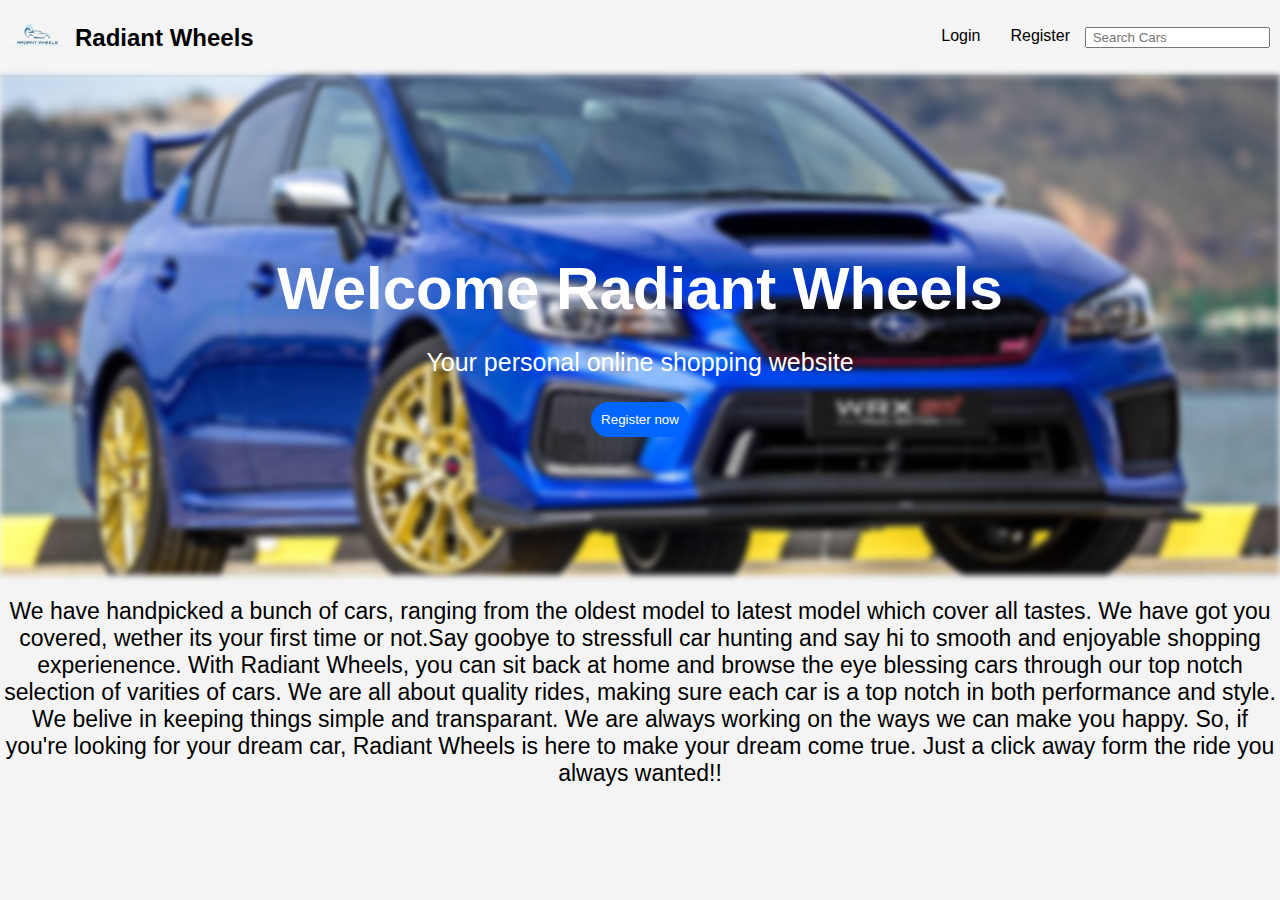
<file: Web development/index.html>
<!DOCTYPE html>
<html lang="en">

<head>
    <meta charset="UTF-8">
    <meta name="viewport" content="width=device-width, initial-scale=1.0">
    <link rel="stylesheet" href="style/style.css">
    <link rel="stylesheet" href="style/nav.css">
    <title>Online Car Sales</title>
</head>

<body>
    <header>
        <div class="logo-name">
            <img src="images/logo.jpg">
            <h4>Radiant Wheels</h4>
        </div>
        <nav>
            <ul>
                <li><a href="seller.html">Login</a></li>
                <li><a href="Registration.html">Register</a></li>
                <input type="text" list="Models" placeholder=" Search Cars">
                <datalist id="Models">
                    <option value="Subaru">Subaru</option>
                    <option value="Supra">Supra</option>
                    <option value="Corola">Corola</option>
                    <option value="BMW">BMW</option>
                    <option value="Audi">Audi</option>
                </datalist>
            </ul>
        </nav>
    </header>
    <section class="bg-sec">
        <div class="bg">
            <div class="bg-img"></div>
            <div class="bg-content">
                <h1>Welcome Radiant Wheels</h1>
                <p>Your personal online shopping website</p>
                <button class="bt" onclick="location.href='Registration.html'">Register now</button>
            </div>
        </div>

    </section>
    <div class="p1">
        <p>
            We have handpicked a bunch of cars, ranging from the oldest model to latest model which cover all tastes. We
            have got you covered, wether its your first time or not.Say goobye to stressfull car hunting and say hi to
            smooth and enjoyable shopping experienence. With Radiant Wheels, you can sit back at home and browse the eye
            blessing cars through our top notch selection of varities of cars. We are all about quality rides, making
            sure each car is a top notch in both performance and style.
            We belive in keeping things simple and transparant. We are always working on the ways we can make you happy.
            So, if you're looking for your dream car, Radiant Wheels is here to make your dream come true. Just a click
            away form the ride you always wanted!!
        </p>
    </div>
    <p></p>
</body>

</html>
</file>
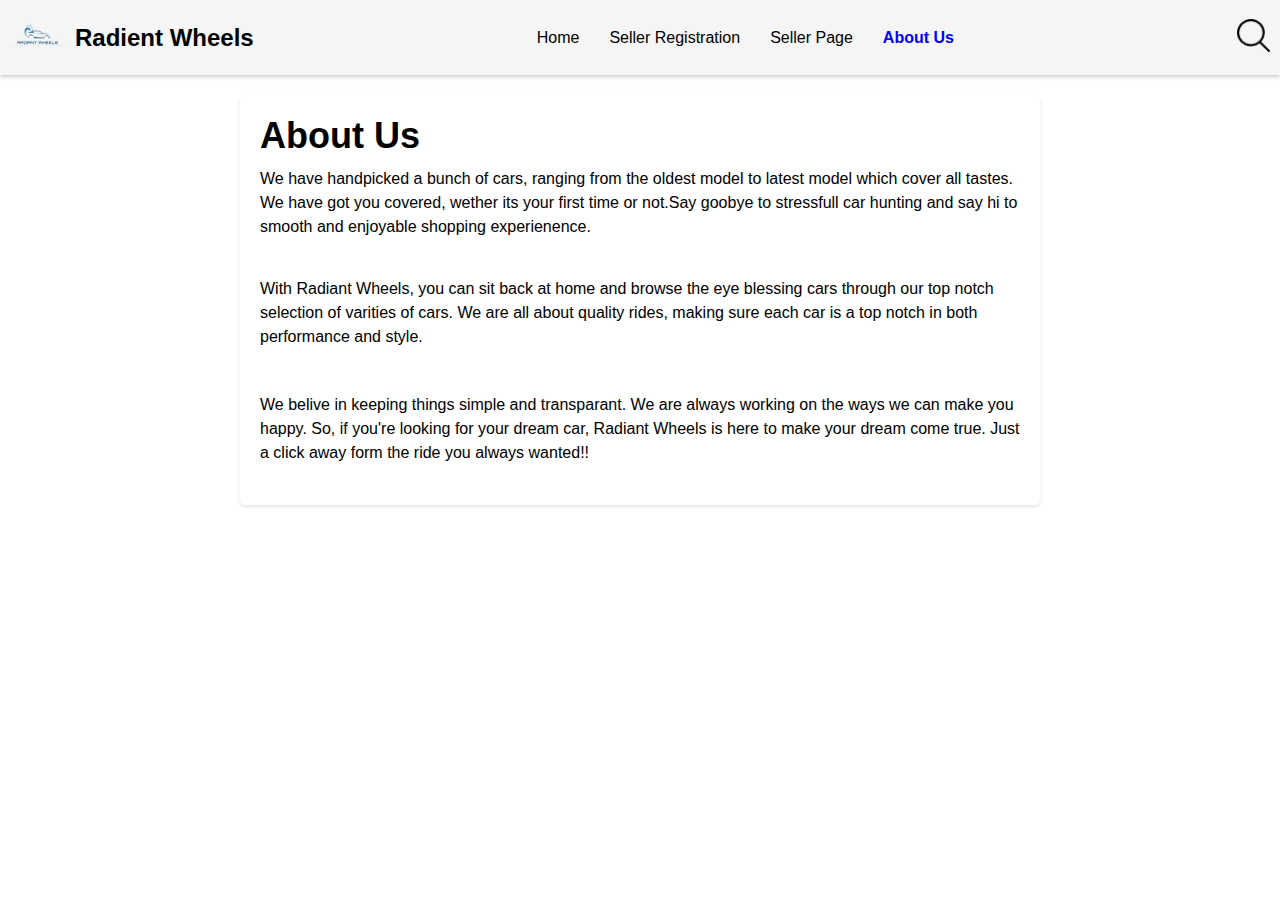
<file: aboutus.html>
<!DOCTYPE html>
<html lang="en">
<head>
	<meta charset="UTF-8">
	<link rel="stylesheet" type="text/css" href="style.css">
	<link rel="stylesheet" type="text/css" href="nav.css">

	<title>About</title>
</head>
<body>
	<header>
        <div class="logo-name">
            <img src="./logos/logo.jpg" alt="Logo">
            <h4>Radient Wheels</h4>
        </div>

        <nav>
            <ul>
                <li><a href="index.html">Home</a></li>
                <li><a href="registration.html">Seller Registration</a></li>
                <li><a href="login.html">Seller Page</a></li>
                <li class="active"><a href="aboutus.html">About Us</a></li>
            </ul>
        </nav>
        <div class="search-cart">
            <a href="search.html" id="search-icon"><img src="./logos/search.png" alt="Search" width="33px"></a>
        </div>
    </header>
	<main class="about-page">
		<section class="about-section">
			<div class="about-content">
				<h1>About Us</h1>
				
                <p>
                    We have handpicked a bunch of cars, ranging from the oldest model to latest model which cover all tastes. We
                    have got you covered, wether its your first time or not.Say goobye to stressfull car hunting and say hi to
                    smooth and enjoyable shopping experienence.
                </p><br>
                <p> With Radiant Wheels, you can sit back at home and browse the eye
                    blessing cars through our top notch selection of varities of cars. We are all about quality rides, making
                    sure each car is a top notch in both performance and style.
                </p>
                <p><br>
                    We belive in keeping things simple and transparant. We are always working on the ways we can make you happy.
                    So, if you're looking for your dream car, Radiant Wheels is here to make your dream come true. Just a click
                    away form the ride you always wanted!!
                </p>
			</div>
		</section>
	</main>

	
</body>
</html>
</file>
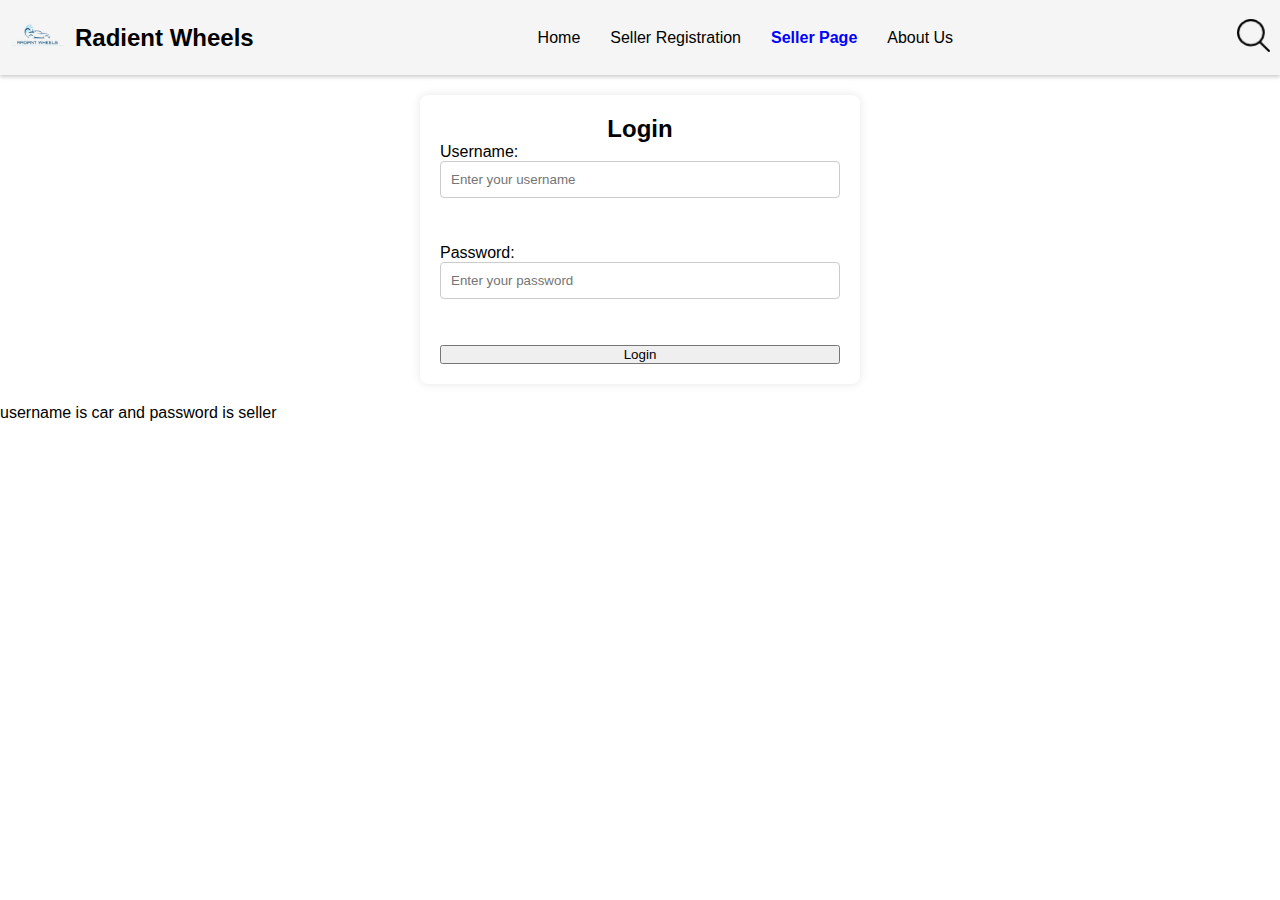
<file: login.html>
<!DOCTYPE html>
<html lang="en">
<head>
    <meta charset="UTF-8">
    <meta name="viewport" content="width=device-width, initial-scale=1.0">
    <link rel="stylesheet" href="style.css">
    <link rel="stylesheet" href="nav.css">
    <title>Login Page</title>
</head>
<body>
    <header>
        <div class="logo-name">
            <img src="./logos/logo.jpg" alt="Logo">
            <h4>Radient Wheels</h4>
        </div>

        <nav>
            <ul>
                <li><a href="index.html">Home</a></li>
                <li><a href="registration.html">Seller Registration</a></li>
                <li class="active"><a  href="login.html">Seller Page</a></li>
                <li><a href="aboutus.html">About Us</a></li>
            </ul>
        </nav>
        <div class="search-cart">
            <a href="search.html" id="search-icon"><img src="./logos/search.png" alt="Search" width="33px"></a>

        </div>
    </header>
    <section>
        <div class="reg">
            <h2>Login</h2>
            <form class="sell">
                <label for="username">Username:</label>
                <input type="text" id="username" placeholder="Enter your username"><br><br>
    
                <label for="password">Password:</label>
                <input type="password" id="password" placeholder="Enter your password"><br><br>
    
    
                <button type="button" onclick="login()">Login</button>
            </form>

        </div>
    </section>
    <p>username is car and password is seller</p>


    <script src="javascripts/login.js"></script>
    <script src="javascripts/javascript.js"></script>
</body>
</html>
</file>
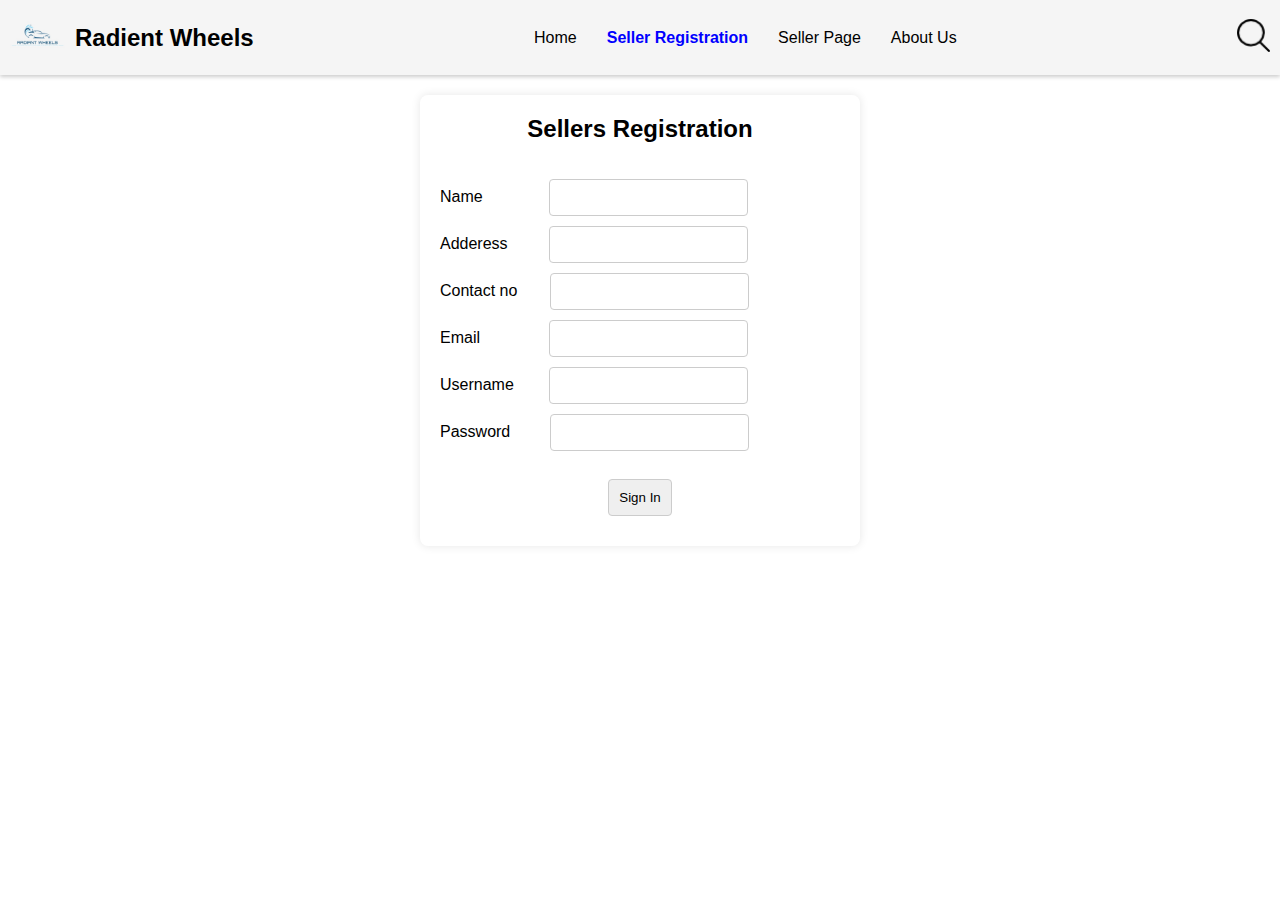
<file: registration.html>
<!DOCTYPE html>
<html lang="en">
<head>
    <meta charset="UTF-8">
    <link rel="stylesheet" href="nav.css">
    <link rel="stylesheet" href="style.css">
    <title>Seller Registration</title>
</head>
<body>
    <header>
        <div class="logo-name">
            <img src="./logos/logo.jpg" alt="Logo">
            <h4>Radient Wheels</h4>
        </div>

        <nav>
            <ul>
                <li><a href="index.html">Home</a></li>
                <li class="active"><a href="registration.html">Seller Registration</a></li>
                <li><a href="login.html">Seller Page</a></li>
                <li><a href="aboutus.html">About Us</a></li>
            </ul>
        </nav>
        <div class="search-cart">
            <a href="search.html" id="search-icon"><img src="./logos/search.png" alt="Search" width="33px"></a>
        </div>
    </header>
    <section>
        <div class="reg">
            <h2>Sellers Registration</h2><br><br>
            <form action="seller.html" method="get" class="f1">
                <div>
                    <label class="lab-n">Name</label> 
                    <input type="text" value="" class="nam" required></input>
                </div>
                <div>
                    <label class="lab-a">Adderess</label> 
                    <input type="text" value="" class="address" required>
                </div>
                <div>
                    <label class="lab-c">Contact no</label> 
                    <input type="number" value="" class="contact" required>
                </div>
                <div>
                    <label class="lab-e">Email</label> 
                    <input type="email" value="" class="email"required>
                </div>
                <div>
                    <label class="lab-u">Username</label> 
                    <input type="text" value="" class="user" required>
                </div>
                <div>
                    <label class="lab-p">Password</label> 
                    <input type="password" value="" class="pass" required>
                </div> <br>
                <div class="sub">
                    <input type="submit" value="Sign In" class="button" >
                </div>
            </form>
            </div>
    </section>

    <script src="javascripts/registration.js"></script>
    <script src="javascripts/javascript.js"></script>
</body>
</html>
</file>
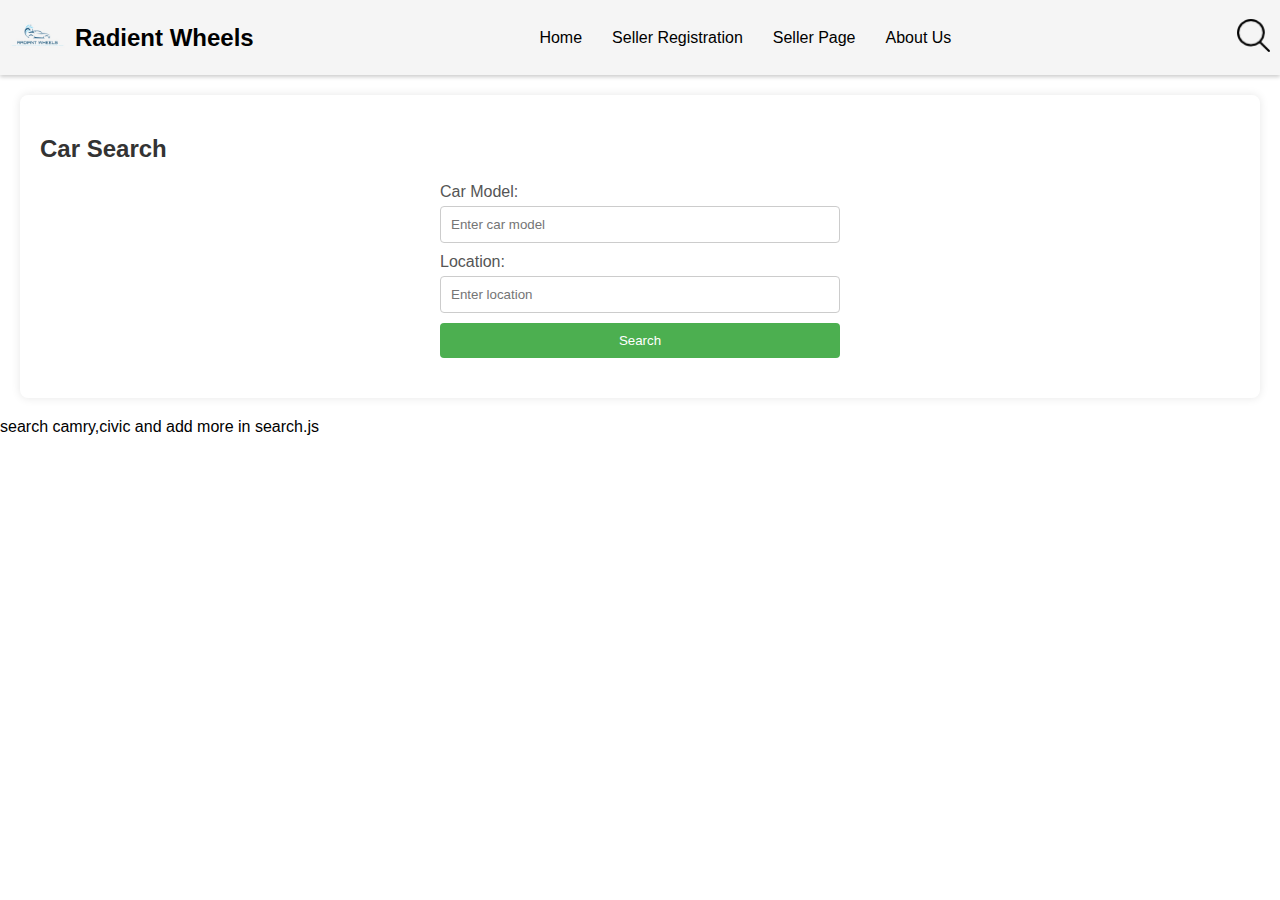
<file: search.html>
<!DOCTYPE html>
<html lang="en">
<head>
    <meta charset="UTF-8">
    <meta name="viewport" content="width=device-width, initial-scale=1.0">
    <link rel="stylesheet" href="search.css">
    <link rel="stylesheet" href="nav.css">
    <title>Search Page</title>
</head>
<body>
    <header>
        <div class="logo-name">
            <img src="./logos/logo.jpg" alt="Logo">
            <h4>Radient Wheels</h4>
        </div>

        <nav>
            <ul>
                <li><a href="index.html">Home</a></li>
                <li><a href="registration.html">Seller Registration</a></li>
                <li><a href="seller.html">Seller Page</a></li>
                <li><a href="aboutus.html">About Us</a></li>
            </ul>
        </nav>
        <div class="search-cart">
            <a href="search.html" id="search-icon"><img src="./logos/search.png" alt="Search" width="33px"></a>
        </div>
    </header>
    <section class="src">
        <h2>Car Search</h2>
        <form id="searchForm">
            <label for="model">Car Model:</label>
            <input type="text" id="model" placeholder="Enter car model">

            <label for="location">Location:</label>
            <input type="text" id="location" placeholder="Enter location">

            <button type="button" onclick="searchCars()">Search</button>
        </form>

        <div id="searchResults">
            <!-- Display search results here -->
        </div>
    </section>
    <p>search camry,civic and add more in search.js</p>

    <script src="javascripts/search.js"></script>
</body>
</html>
</file>
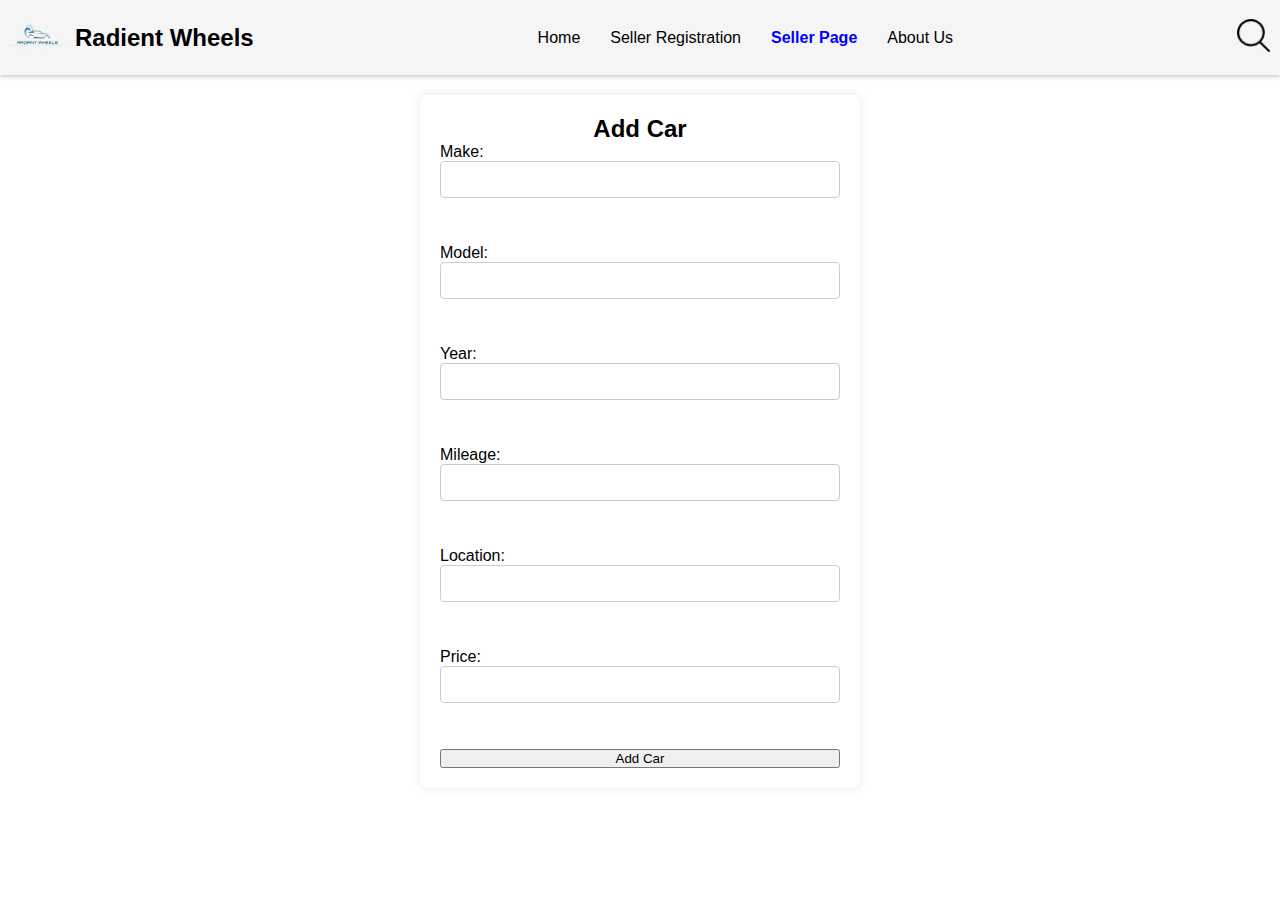
<file: seller.html>
<!DOCTYPE html>
<html lang="en">
<head>
    <meta charset="UTF-8">
    <meta name="viewport" content="width=device-width, initial-scale=1.0">
    <link rel="stylesheet" href="style.css">
    <link rel="stylesheet" href="nav.css">
    <title>Seller Page</title>
</head>
<body>
    <header>
        <div class="logo-name">
            <img src="./logos/logo.jpg" alt="Logo">
            <h4>Radient Wheels</h4>
        </div>

        <nav>
            <ul>
                <li><a href="index.html">Home</a></li>
                <li><a href="registration.html">Seller Registration</a></li>
                <li class="active"><a  href="login.html">Seller Page</a></li>
                <li><a href="aboutus.html">About Us</a></li>
            </ul>
        </nav>
        <div class="search-cart">
            <a href="search.html" id="search-icon"><img src="./logos/search.png" alt="Search" width="33px"></a>

        </div>
    </header>

    <section>
        <div class="reg">

            <h2>Add Car</h2>
            <form id="addCarForm">
                <label for="make">Make:</label>
                <input type="text" id="make" required><br><br>
    
                <label for="model">Model:</label>
                <input type="text" id="model" required><br><br>
    
                <label for="year">Year:</label>
                <input type="number" id="year" min="1900" max="2023" required><br><br>
    
                <label for="mileage">Mileage:</label>
                <input type="number" id="mileage" required><br><br>
    
                <label for="location">Location:</label>
                <input type="text" id="location" required><br><br>
    
                <label for="price">Price:</label>
                <input type="number" id="price" required><br><br>
    
                <button type="button" onclick="validateCarForm()">Add Car</button>
            </form>
        </div>
    </section>
    <script src="javascripts/seller.js"></script>
    <script src="javascripts/javascript.js"></script>
</body>
</html>
</file>
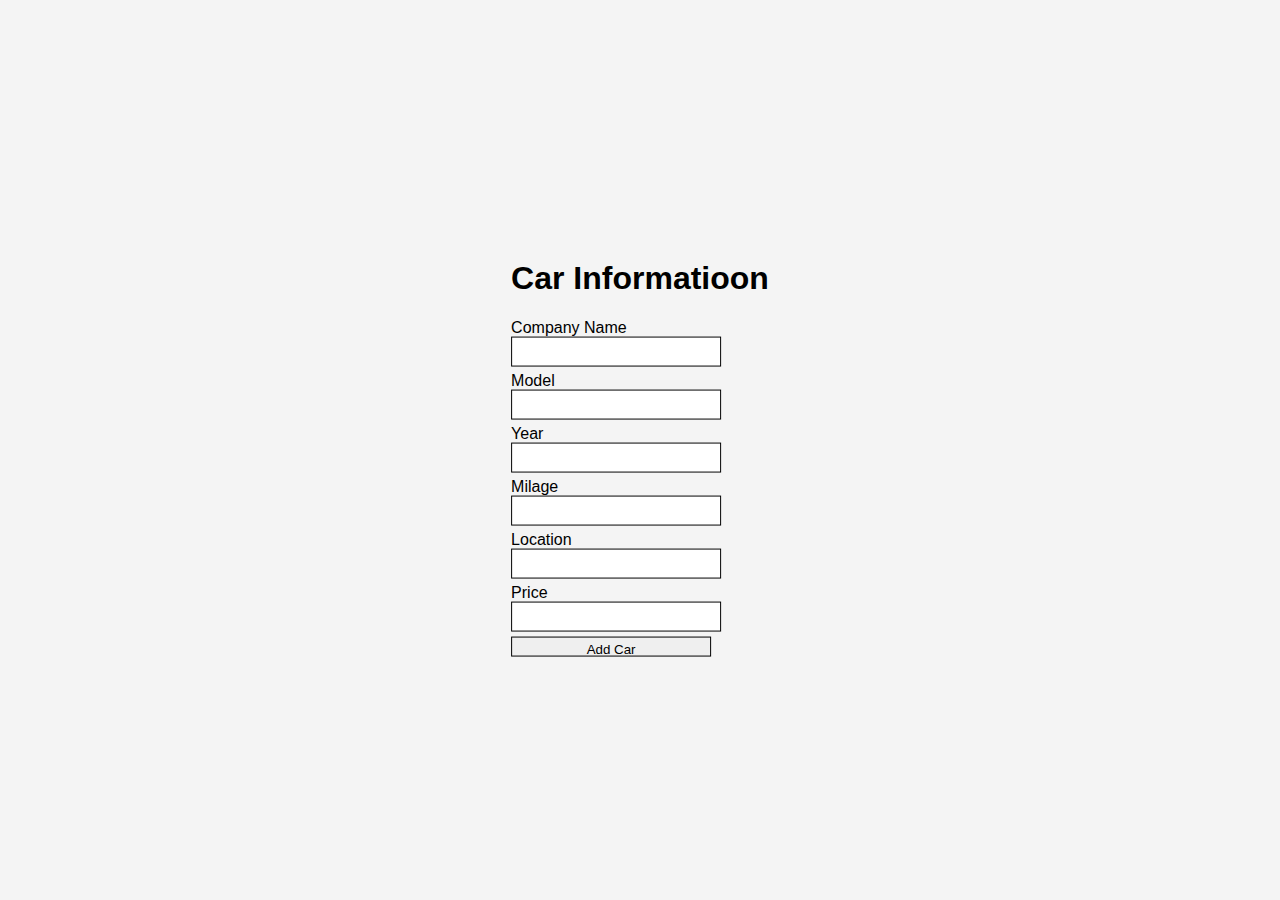
<file: Web development/addcars.html>
<!DOCTYPE html>
<html lang="en">

<head>
    <meta charset="UTF-8">
    <meta name="viewport" content="width=device-width, initial-scale=1.0">
    <title>Add Your Cars</title>
    <script src="javascripts/java.js"></script>
    <link rel="stylesheet" href="style/style.css">
</head>

<body>
    <div class="add">
        <form action="" method="get">
            <div class="input-group">
                <h1>Car Informatioon </h1>
            </div>
            <div class="input-group">
                <label>Company Name</label><br>
                <input type="text" value="" required>
            </div>
            <div class="input-group">
                <label>Model</label><br>
                <input type="text" value="" required>
            </div>
            <div class="input-group">
                <label>Year</label><br>
                <input type="year" value="" required>
            </div>
            <div class="input-group">
                <label>Milage</label><br>
                <input type="number" value="" required>
            </div>
            <div class="input-group">
                <label>Location</label><br>
                <input type="text" value="" required>
            </div>
            <div class="input-group">
                <label>Price</label><br>    
                <input type="number" value="" required>
            </div>
            <div class="input-group">
                <input type="submit" value="Add Car" class="button">
            </div>
        </form>
    </div>
</body>

</html>
</file>
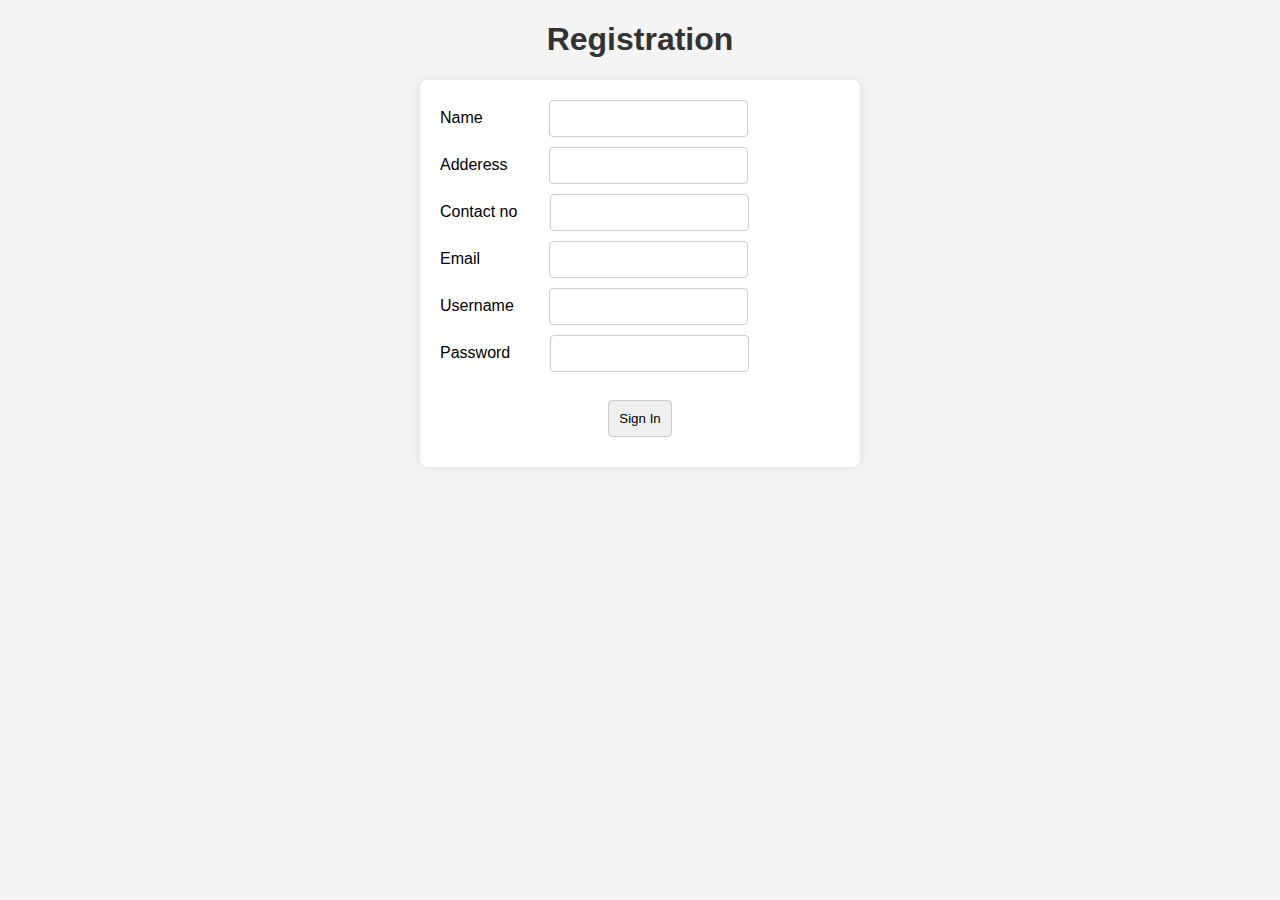
<file: Web development/Registration.html>
<!DOCTYPE html>
<html lang="en">
<head>
    <meta charset="UTF-8">
    <meta name="viewport" content="width=device-width, initial-scale=1.0">
    <title>Registration</title>
    <script src="javascripts/java.js"></script>
    <link rel="stylesheet" href="style/reg.css">
</head>
<body class="b1">
    <h1>Registration</h1>
    <div></div>
    <div class="reg">
    <form action="seller.html" method="get" class="f1">
        <div>
            <label class="lab-n">Name</label> 
            <input type="text" value="" class="nam" required></input>
        </div>
        <div>
            <label class="lab-a">Adderess</label> 
            <input type="text" value="" class="address" required>
        </div>
        <div>
            <label class="lab-c">Contact no</label> 
            <input type="number" value="" class="contact" required>
        </div>
        <div>
            <label class="lab-e">Email</label> 
            <input type="email" value="" class="email"required>
        </div>
        <div>
            <label class="lab-u">Username</label> 
            <input type="text" value="" class="user" required>
        </div>
        <div>
            <label class="lab-p">Password</label> 
            <input type="password" value="" class="pass" required>
        </div> <br>
        <div class="sub">
            <input type="submit" value="Sign In" class="button" >
        </div>
    </form>
    </div>
</body>
</html>
</file>
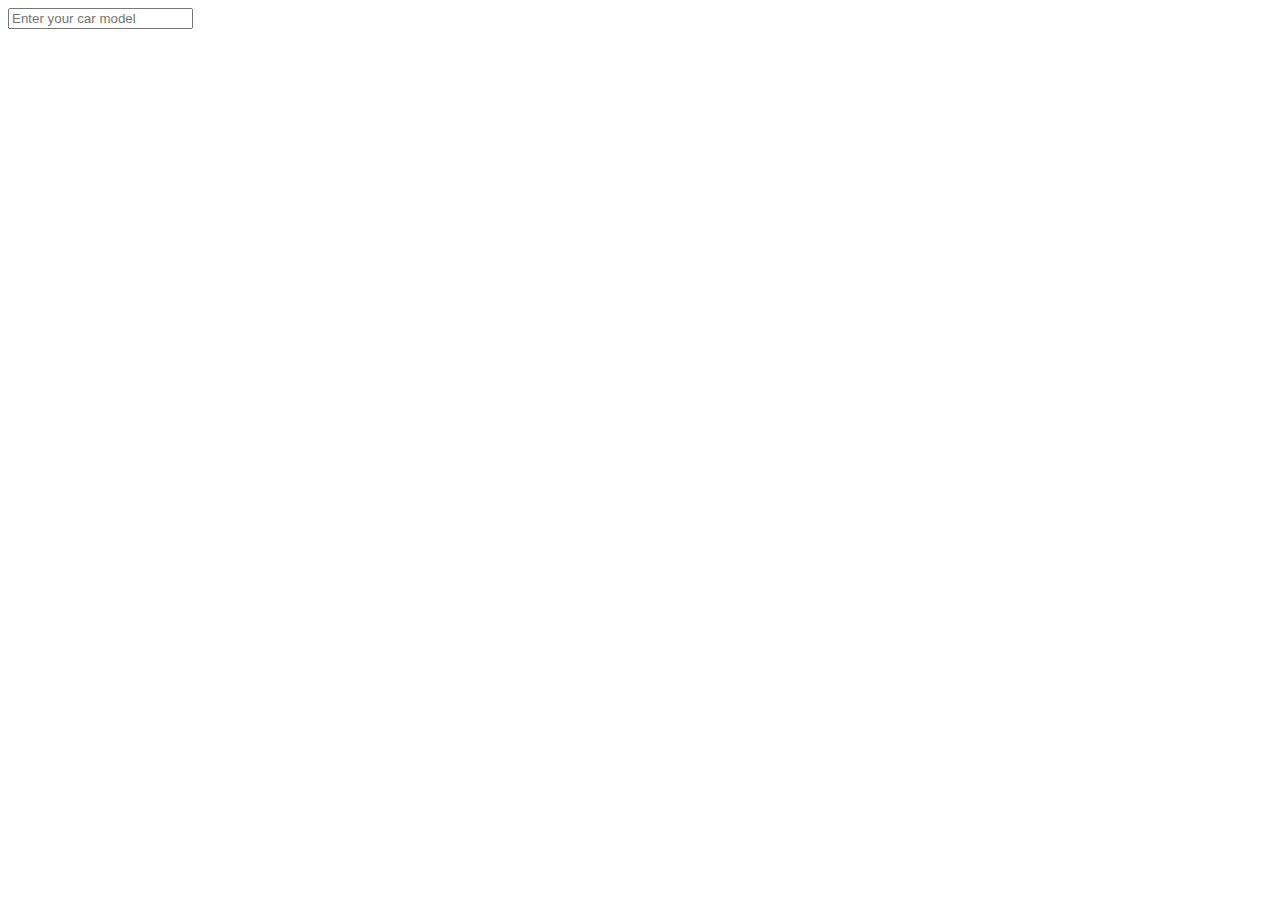
<file: Web development/search.html>
<!DOCTYPE html>
<html lang="en">
<head>
    <meta charset="UTF-8">
    <meta name="viewport" content="width=device-width, initial-scale=1.0">
    <title>Browse Cars</title>
</head>
<body>
    <div>
        <input type="text" list="Model" placeholder="Enter your car model">
        <datalist id="Model">
            <option value="Subaru">Subaru</option>
            <option value="Supra">Supra</option>
            <option value="Corola">Corola</option>
            <option value="BMW">BMW</option>    
            <option value="Audi">Audi</option>
        </datalist>
    </div>
</body>
</html>
</file>
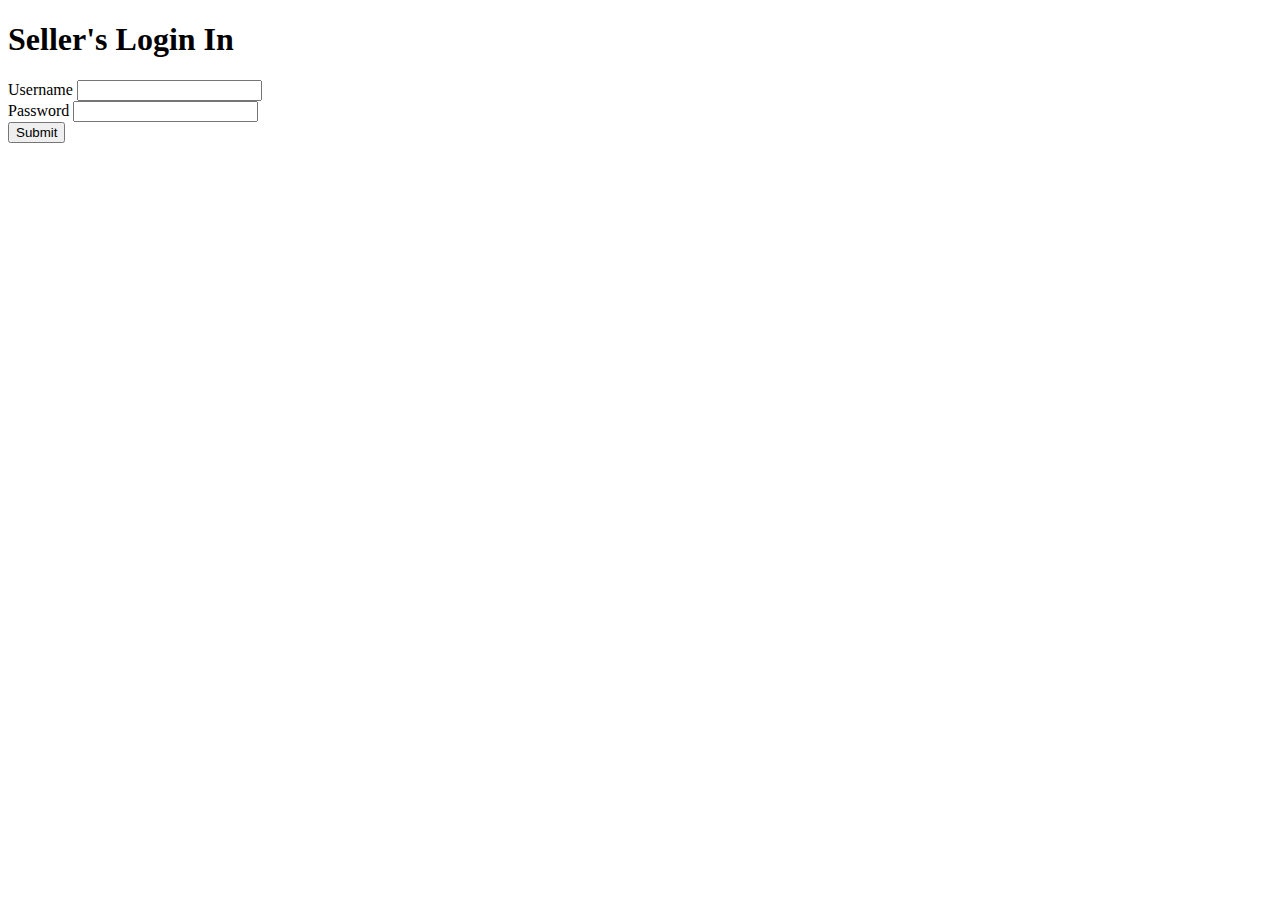
<file: Web development/seller.html>
<!DOCTYPE html>
<html lang="en">
<head>
    <meta charset="UTF-8">
    <meta name="viewport" content="width=device-width, initial-scale=1.0">
    <title>Sell Your Cars</title>
    <script src="javascripts/java.js"></script>
</head>
<body>
    <div class="sell">
    <form action="addcars.html" method="get">
    <div>
        <h1>
            Seller's Login In
        </h1>
    </div>
    <div>
        <label>Username</label>
        <input type="text" value="" required>
    </div>
    <div>
        <label>Password</label>
        <input type="password" value="" required>
    </div>
    <input type="submit" value="Submit" class="button"> 
    </form>
    </div>
</body>
</html>
</file>
<file: Web development/style/style.css>
body{
  font-family: 'Arial', sans-serif;
  background-color: #f4f4f4;
  margin: 0;
  padding: 0;
}

.search {
    text-align: right;

}
.bg_contents{
    font-size:30px;
    text-align: center;
}
.p1{
    font-size:23px;
    text-align: center;
}
.bg {
    width: 100%;
    height:500px;
    display: flex;
    align-items: center;
    justify-content: center;
    position:relative;
  }
  .bg-img{
    position: absolute;
    width: 100%;
    height: 100%;
    background-image: url(../images/WRX.jpg);
    background-size: cover;
    background-position: center;
    filter: blur(3px);
  }
  .bg-content {
    text-align: center;
    color: white;
    z-index: 1;
    padding:100px;
  }
  .bg-content p{
    font-size: 25px;;
  }
  
  .bg h1 {
    font-size: 60px;
    margin-bottom: 20px;
  }
  
.list{
    text-align: right ;
    display: flex;
}
.head{
    text-align: right;
}
.sr{
    display: flex;
    text-align: center;    
}
/*add cars*/
.input-group input{
	width: 200px;
	height: 20px;
	border: 1px solid black;
	padding: 4px;
	margin-bottom: 5px;
}
.add{
  margin: 0 auto;
  position: absolute;
  top: 50%;
  left: 50%;
  transform: translate(-50%,-50%);
}
</file>
<file: Web development/style/nav.css>
header {
  background-color: whitesmoke;
  display: flex;
  align-items: center;
  justify-content: space-between;
  padding: 10px;
  box-shadow: 0 2px 4px rgba(0, 0, 0, 0.2);

}

.logo-name{
  display:flex;
  height:55px;
}
.logo-name img {
  width: 55px;
  margin-right: 10px;
  cursor:pointer;
}

.logo-name h4 {
  font-size:1.5rem;
  display:inline;
  align-self: center;
  cursor:pointer;

}

nav ul {
  list-style: none;
  margin: 0;
  padding: 0;
  display: flex;
  justify-content: center;
}

nav ul li { 
  margin: 0 15px;
}

nav ul li a {
  text-decoration: none;
  color: black;
}
.bt{
    background-color:#0066ff;
    padding:10px;
    border:none;
    color:white;
    border-radius:100px;
  
  }
  .bt:hover{
    cursor: pointer;
    box-shadow: 5px 5px 10px rgba(0,0,0,0.3);
  }
</file>
<file: nav.css>
header {
  background-color: whitesmoke;
  display: flex;
  align-items: center;
  justify-content: space-between;
  padding: 10px;
  box-shadow: 0 2px 4px rgba(0, 0, 0, 0.2);

}

.logo-name{
  display:flex;
  height:55px;
}
.logo-name img {
  width: 55px;
  margin-right: 10px;
  cursor:pointer;
}

.logo-name h4 {
  font-size:1.5rem;
  display:inline;
  align-self: center;
  cursor:pointer;

}

nav ul {
  list-style: none;
  margin: 0;
  padding: 0;
  display: flex;
  justify-content: center;
}

nav ul li { 
  margin: 0 15px;
}

nav ul li a {
  text-decoration: none;
  color: black;
}
nav ul li.active a {
  font-weight: bold; 
  color: blue;
}
</file>
<file: search.css>
body {
    font-family: Arial, sans-serif;
    margin: 0;
    padding: 0;
}

.src {
    background-color: #fff;
    box-shadow: 0 0 10px rgba(0, 0, 0, 0.1);
    margin: 20px;
    padding: 20px;
    border-radius: 8px;
}

.src h2 {
    color: #333;
}

.src form {
    display: flex;
    flex-direction: column;
    max-width: 400px;
    margin: 0 auto;
}

label {
    margin-bottom: 5px;
    color: #555;
}

input {
    padding: 10px;
    margin-bottom: 10px;
    border: 1px solid #ccc;
    border-radius: 4px;
    box-sizing: border-box;
}

button {
    padding: 10px;
    background-color: #4caf50;
    color: #fff;
    border: none;
    border-radius: 4px;
    cursor: pointer;
}

button:hover {
    background-color: #45a049;
}

#searchResults {
    margin-top: 20px;
}

ul {
    list-style: none;
    padding: 0;
}

.src li {
    margin-bottom: 10px;
    padding: 10px;
    background-color: #fff;
    box-shadow: 0 0 5px rgba(0, 0, 0, 0.1);
    border-radius: 4px;
}

.src li strong {
    color: #333;
}
</file>
<file: Web development/style/reg.css>
body.b1 {
    font-family: 'Arial', sans-serif;
    background-color: #f4f4f4;
    margin: 0;
    padding: 0;
}
  
  .b1 h1 {
    text-align: center;
    color: #333;
}
  
.reg {
    max-width: 400px;
    margin: 20px auto;
    background-color: #fff;
    padding: 20px;
    border-radius: 8px;
    box-shadow: 0 0 10px rgba(0, 0, 0, 0.1);
}
  
form {
    display: flex;
    flex-direction: column;
}
  
.lab-a{
    margin-right: 37px;
}

.lab-n{
    margin-right: 62px;
}

.lab-c{
    margin-right: 28px;
}

.lab-e{
    margin-right: 65px;
}

.lab-u{
    margin-right: 31px;
}

.lab-p{
    margin-right: 35px;
}

input {
    padding: 10px;
    margin-bottom: 10px;
    border: 1px solid #ccc;
    border-radius: 4px;
    box-sizing: border-box;
}

.sub{
    text-align: center;
}
</file>
<file: style.css>
/* Reset some default styles */
*{
    margin: 0;
    padding: 0;
}

body {
    font-family: Arial, sans-serif;
}
/*index.html*/
.bg-sec{
  padding: 15px 15px 15px 15px;
}
.bg {
  width: 100%;
  height:500px;
  display: flex;
  align-items: center;
  justify-content: center;
  position:relative;
}
.bg-img{
  position: absolute;
  width: 100%;
  height: 100%;
  background-image: url('logos/WRX.jpg');
  background-size: cover;
  background-position: center;
  filter: blur(3px);
}
.bg-content {
  text-align: center;
  color: white;
  z-index: 1;
  padding:100px;
}
.bg-content p{
  font-size: 25px;
  color: white;
  font-style: italic;
  line-height: 2;
}

.bg h1 {
  font-size: 60px;
  margin-bottom: 20px;
  -webkit-text-stroke: 1px black;
}
.p1{
  margin-top: 10px;
  line-height: 1.5;
  padding: 10px;
}
.bt{
  background-color:#0066ff;
  padding:10px;
  border:none;
  color:white;
  border-radius:100px;

}
.bt:hover{
  cursor: pointer;
  box-shadow: 5px 5px 10px rgba(0,0,0,0.3);
}


/*about.html*/
.about-page {
  max-width: 800px;
  margin: 0 auto;
  padding: 20px;
}

.about-section {
  background-color: white;
  border-radius: 5px;
  box-shadow: 0 2px 4px rgba(0, 0, 0, 0.1);
  padding: 20px;
}

.about-content h1 {
  font-size: 36px;
  margin-bottom: 10px;
}

.about-content p {
  font-size: 16px;
  line-height: 1.5;
  margin-bottom: 20px;
}
/*footer*/
footer {
  background-color: #1a1a1a;
  padding: 10px;
  text-align: center;
  color:white;
  background-image: url(./logos/02.png);
  background-position: center;
  background-repeat: no-repeat;
  background-size: cover;
  top: 0;
  right: 0;
  left: 0;
  bottom: 0;
  z-index: 0;
}
footer p{
  margin-top: 5px;
  line-height:1.2;
}

/*registrarion.html*/
.reg {
  max-width: 400px;
  margin: 20px auto;
  background-color: #fff;
  padding: 20px;
  border-radius: 8px;
  box-shadow: 0 0 10px rgba(0, 0, 0, 0.1);
}

.reg form {
  display: flex;
  flex-direction: column;
}

.lab-a{
  margin-right: 37px;
}

.lab-n{
  margin-right: 62px;
}

.lab-c{
  margin-right: 28px;
}

.lab-e{
  margin-right: 65px;
}

.lab-u{
  margin-right: 31px;
}

.lab-p{
  margin-right: 35px;
}

.reg input {
  padding: 10px;
  margin-bottom: 10px;
  border: 1px solid #ccc;
  border-radius: 4px;
  box-sizing: border-box;
}

.sub{
  text-align: center;
}
.reg h2{
  text-align: center;
}
/*login.html*/
</file>
